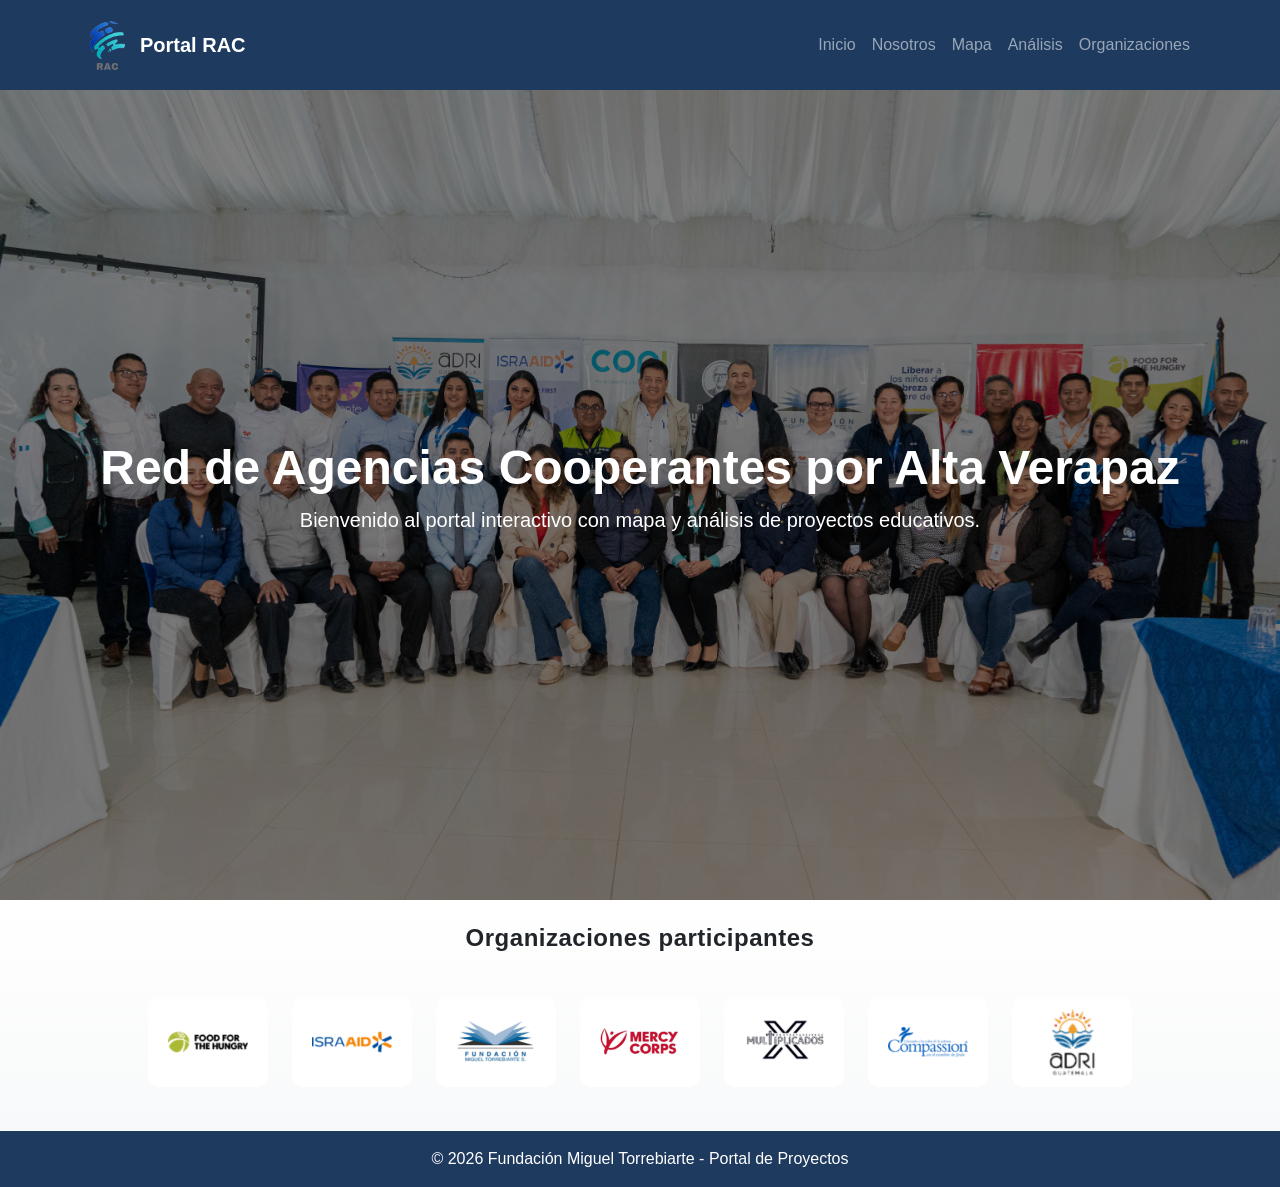
<file: index.html>
<!DOCTYPE html>
<html lang="es">

<head>
    <meta charset="UTF-8">
    <title>Portal de Organizaciones</title>
    <link rel="stylesheet" href="https://cdn.jsdelivr.net/npm/bootstrap@5.3.2/dist/css/bootstrap.min.css">
    <link rel="stylesheet" href="./css/estilos.css">
</head>

<body class="bg-light d-flex flex-column min-vh-100">

    <header>
        <div id="nav-placeholder"></div>
    </header>

    <main class="flex-grow-1">
        <section class="hero-section text-white text-center d-flex align-items-center py-5">
            <div class="container">
                <h2 class="display-5 fw-bold">Red de Agencias Cooperantes por Alta Verapaz</h2>
                <p class="lead">Bienvenido al portal interactivo con mapa y análisis de proyectos educativos.</p>
            </div>
        </section>
        <div class="py-4 bg-white">
            <div class="container text-center">
                <h4 class="fw-bold mb-4">Organizaciones participantes</h4>
                <div id="carouselLogos" class="carousel slide carousel-fade" data-bs-ride="carousel">

                    <div class="carousel-inner">

                        <div class="carousel-item active">
                            <div class="d-flex justify-content-center gap-4 flex-wrap align-items-center">
                                <div class="logo-card">
                                    <img src="images/logos/ffth.png" class="logo-item">
                                </div>
                                <div class="logo-card">
                                    <img src="images/logos/isra.png" class="logo-item">
                                </div>
                                <div class="logo-card">
                                    <img src="images/logos/fmts.png" class="logo-item">
                                </div>
                                <div class="logo-card">
                                    <img src="images/logos/mercy.png" class="logo-item">
                                </div>
                                <div class="logo-card">
                                    <img src="images/logos/multiplicados.png" class="logo-item">
                                </div>
                                <div class="logo-card">
                                    <img src="images/logos/compassion.png" class="logo-item">
                                </div>
                                <div class="logo-card">
                                    <img src="images/logos/adri.png" class="logo-item">
                                </div>

                            </div>
                        </div>
                        <div class="carousel-item">
                            <div class="d-flex justify-content-center gap-4 flex-wrap align-items-center">
                                <div class="logo-card">
                                    <img src="images/logos/coni.png" class="logo-item">
                                </div>
                                <div class="logo-card">
                                    <img src="images/logos/fjbg.png" class="logo-item">
                                </div>
                                <div class="logo-card">
                                    <img src="images/logos/plan.png" class="logo-item">
                                </div>
                                <div class="logo-card">
                                    <img src="images/logos/renace.png" class="logo-item">
                                </div>
                                <div class="logo-card">
                                    <img src="images/logos/puente.png" class="logo-item">
                                </div>
                                <div class="logo-card">
                                    <img src="images/logos/conexion.png" class="logo-item">
                                </div>
                                <div class="logo-card">
                                    <img src="images/logos/edm.png" class="logo-item">
                                </div>
                            </div>
                        </div>
                    </div>
                </div>
            </div>
        </div>

        <script>
            fetch('nav.html')
                .then(response => response.text())
                .then(data => {
                    document.getElementById('nav-placeholder').innerHTML = data;
                })
        </script>

    </main>


    <footer class="bg-primary text-white text-center py-3">
        <p class="mb-0">© 2026 Fundación Miguel Torrebiarte - Portal de Proyectos</p>
    </footer>

    <script src="https://cdn.jsdelivr.net/npm/bootstrap@5.3.2/dist/js/bootstrap.bundle.min.js"></script>

</body>

</html>
</file>
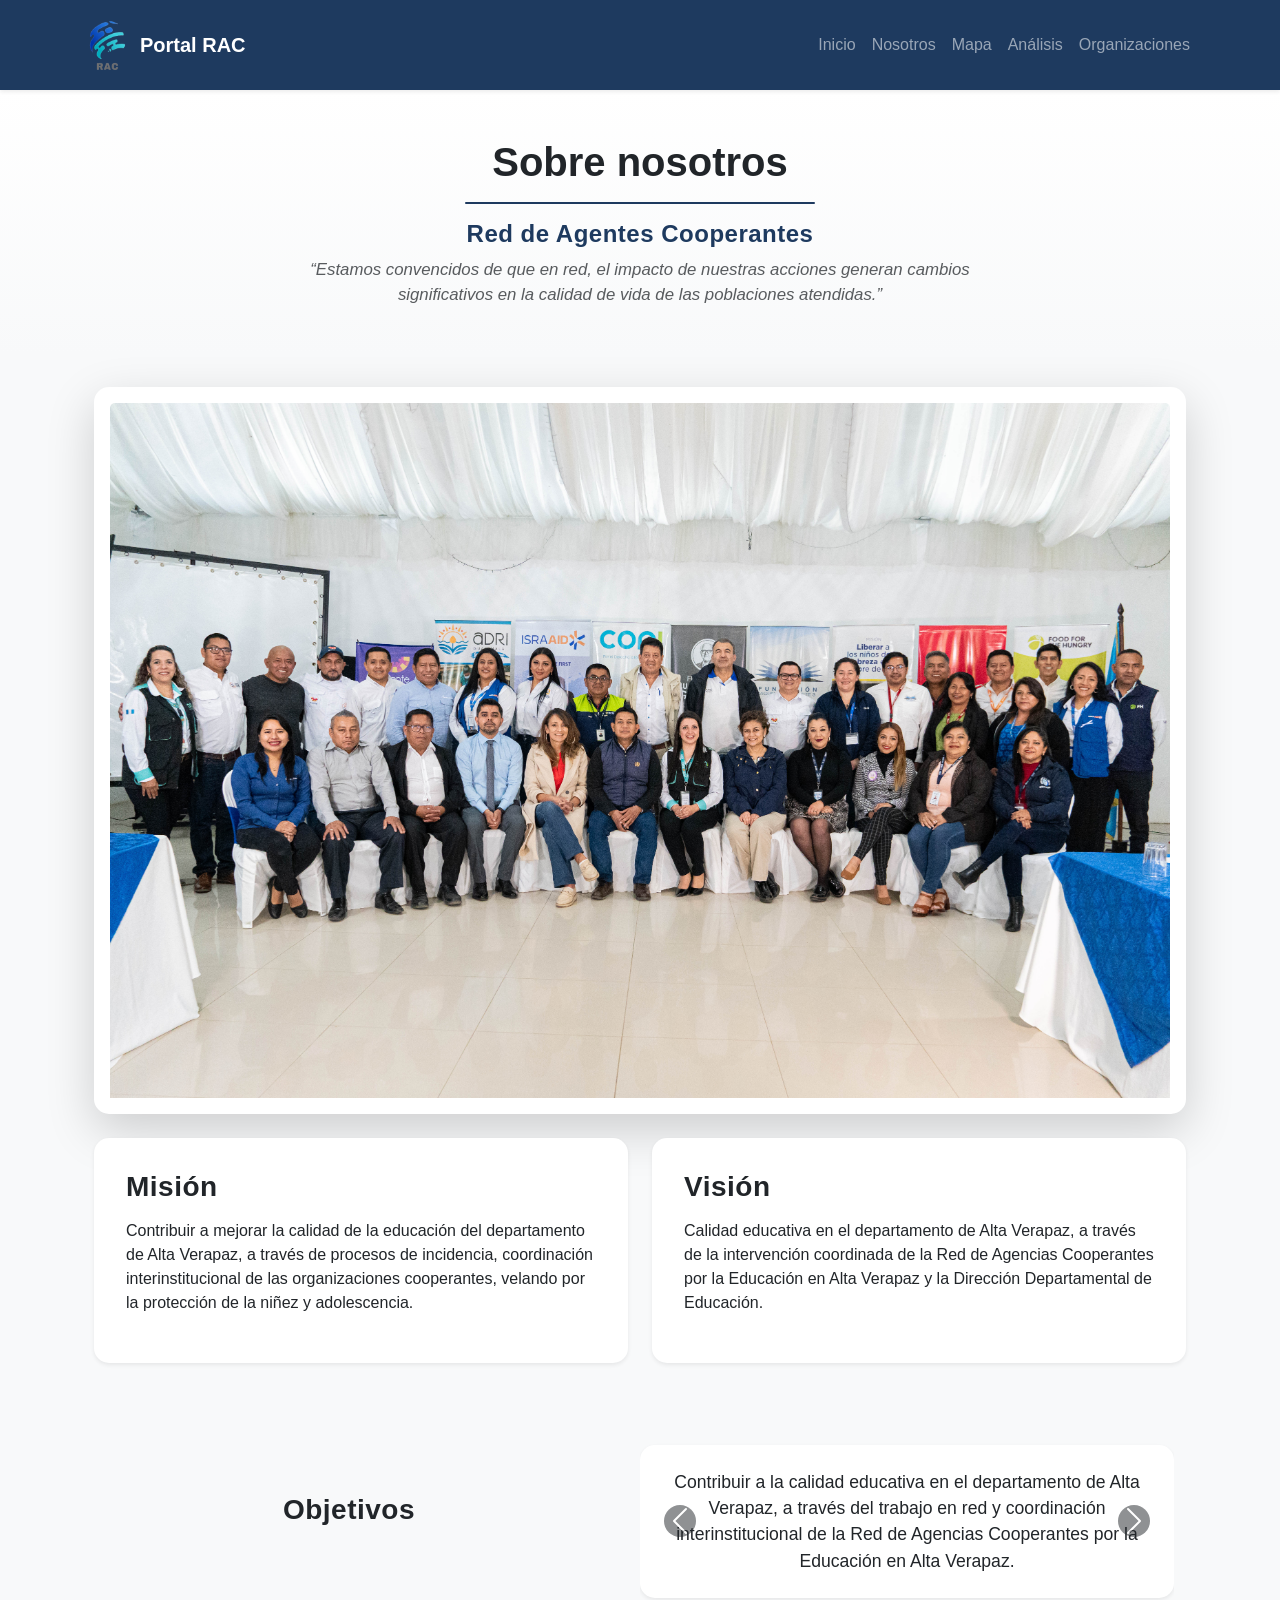
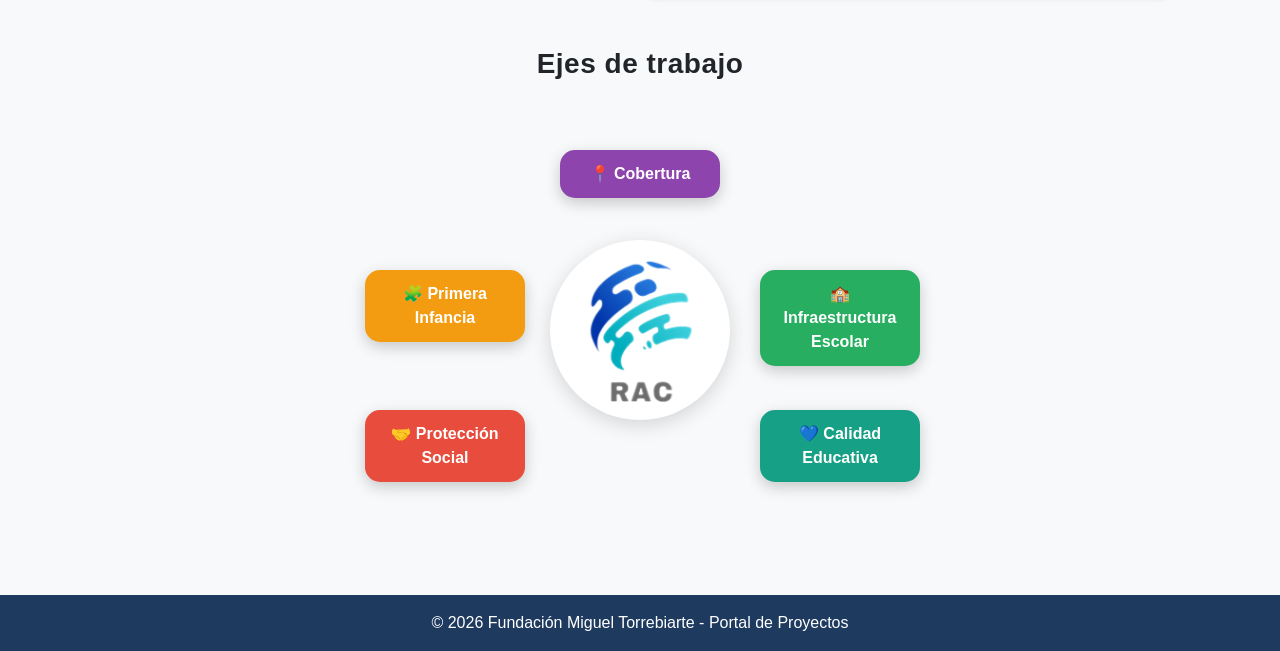
<file: about.html>
<!DOCTYPE html>
<html lang="es">

<head>
    <meta charset="UTF-8">
    <title>Sobre nosotros</title>
    <link rel="stylesheet" href="https://cdn.jsdelivr.net/npm/bootstrap@5.3.2/dist/css/bootstrap.min.css">
    <link rel="stylesheet" href="./css/estilos.css">
</head>

<body class="bg-light d-flex flex-column min-vh-100">

    <header>
        <div id="nav-placeholder"></div>
    </header>

    <section class="py-5 text-center bg-white">
        <div class="container">
            <h1 class="fw-bold">Sobre nosotros</h1>
            <div class="divider mx-auto my-3"></div>
            <h4 class="titulo-sub">Red de Agentes Cooperantes</h4>
            <p class="text-muted frase">“Estamos convencidos de que en red, el impacto de nuestras acciones generan
                cambios
                significativos en la calidad de vida de las poblaciones atendidas.”​</p>
        </div>
    </section>

    <main class="container my-4">
        <div class="container my-2">
            <div class="card shadow-lg border-0">
                <div class="card-body">
                    <img src="./images/fondo.jpeg" class="card-img-top" alt="RAC">
                </div>
            </div>
        </div>

        <!--MISION/VISION-->
        <div class="container my-4">
            <div class="row g-4">
                <div class="col-12 col-md-6">
                    <div class="card shadow-sm h-100 p-3">
                        <div class="card-body">
                            <h3 class="fw-bold">Misión</h3>
                            <p class="mt-3">Contribuir a mejorar la calidad de la educación del departamento de Alta
                                Verapaz, a
                                través de
                                procesos de
                                incidencia, coordinación interinstitucional de las organizaciones cooperantes, velando
                                por
                                la
                                protección
                                de la niñez y adolescencia.
                            </p>
                        </div>
                    </div>
                </div>
                <div class="col-12 col-md-6">
                    <div class="card shadow-sm h-100 p-3">
                        <div class="card-body">
                            <h3 class="fw-bold">Visión</h3>
                            <p class="mt-3">Calidad educativa en el departamento de Alta Verapaz, a través de la
                                intervención coordinada de la Red de
                                Agencias Cooperantes por la Educación en Alta Verapaz y la Dirección Departamental de
                                Educación.
                            </p>
                        </div>
                    </div>
                </div>
            </div>
        </div>

        <!--OBJETIVOS-->

        <div class="row mt-5">
            <div class="row g-6">
                <div class="col-12 col-md-6">
                    <div class="h-100 d-flex align-items-center justify-content-center">
                        <h3 class="text-center fw-bold mb-4">Objetivos</h3>
                    </div>
                </div>
                <div class="col-12 col-md-6">
                    <div id="carouselObjetivos" class="carousel slide carousel-fade" data-bs-ride="carousel"
                        data-bs-interval="5000">
                        <div class="carousel-inner">
                            <div class="carousel-item active">
                                <div class="card shadow-sm p-4 text-center">
                                    <p>Contribuir a la calidad educativa en el departamento de Alta Verapaz, a
                                        través
                                        del
                                        trabajo en red y coordinación interinstitucional de la Red de Agencias
                                        Cooperantes
                                        por
                                        la Educación en Alta Verapaz.</p>
                                </div>
                            </div>
                            <div class="carousel-item">
                                <div class="card shadow-sm text-center p-4">
                                    <p>Establecer un marco de trabajo conjunto entre diferentes organizaciones para
                                        compartir
                                        recursos, mejores prácticas y experiencias en la implementación de programas
                                        educativos.
                                    </p>
                                </div>
                            </div>
                            <div class="carousel-item">
                                <div class="card shadow-sm text-center p-4">
                                    <p>Crear estrategias para garantizar que todos los estudiantes,
                                        independientemente
                                        de su
                                        contexto socioeconómico, origen étnico o capacidades diferentes, tengan
                                        acceso a
                                        una
                                        educación de calidad.</p>
                                </div>
                            </div>
                            <div class="carousel-item">
                                <div class="card shadow-sm text-center p-4">
                                    <p>Organizar talleres, conferencias y encuentros que permitan el intercambio de
                                        experiencias
                                        y conocimientos entre las diferentes agencias y profesionales del sector
                                        educativo.
                                    </p>
                                </div>
                            </div>
                        </div>
                        <button class="carousel-control-prev" type="button" data-bs-target="#carouselObjetivos"
                            data-bs-slide="prev">
                            <span class="carousel-control-prev-icon bg-dark rounded-circle p-3"></span>
                        </button>

                        <button class="carousel-control-next" type="button" data-bs-target="#carouselObjetivos"
                            data-bs-slide="next">
                            <span class="carousel-control-next-icon bg-dark rounded-circle p-3"></span>
                        </button>

                    </div>
                </div>
            </div>
        </div>

        <!--EJES-->

        <div class="container my-3 text-center">
            <div class="h-100 d-flex align-items-center justify-content-center">
                <h3 class="text-center fw-bold mb-4">Ejes de trabajo</h3>
            </div>
            <div class="radial-container">

                <div class="centro">
                    <img src="images/logo2.png" alt="RAC">
                </div>

                <div class="eje eje1">📍 Cobertura</div>
                <div class="eje eje2">🏫 Infraestructura Escolar</div>
                <div class="eje eje3">💙 Calidad Educativa</div>
                <div class="eje eje4">🤝 Protección Social</div>
                <div class="eje eje5">🧩 Primera Infancia</div>

            </div>
        </div>
    </main>
    <script>
        fetch('nav.html')
            .then(response => response.text())
            .then(data => {
                document.getElementById('nav-placeholder').innerHTML = data;
            })
    </script>


    <footer class="bg-primary text-white text-center py-3">
        <p class="mb-0">© 2026 Fundación Miguel Torrebiarte - Portal de Proyectos</p>
    </footer>

    <script src="https://cdn.jsdelivr.net/npm/bootstrap@5.3.2/dist/js/bootstrap.bundle.min.js"></script>
</body>

</html>
</file>
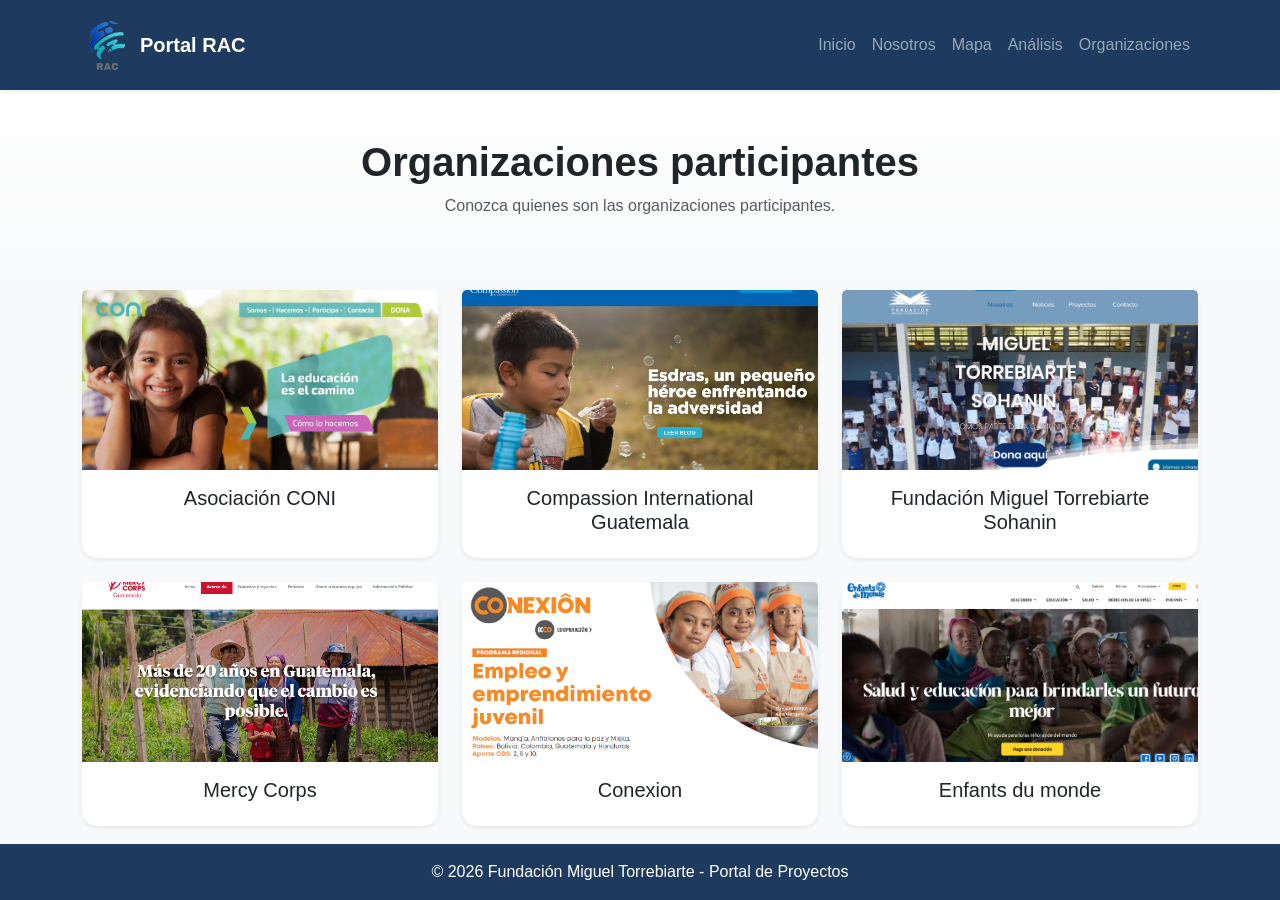
<file: organizaciones.html>
<html>

<head>
  <meta charset='UTF-8'>
  <title>Organizaciones participantes</title>
  <link rel="stylesheet" href="https://cdn.jsdelivr.net/npm/bootstrap@5.3.2/dist/css/bootstrap.min.css">
  <link rel="stylesheet" href="./css/estilos.css">
</head>

<body class="bg-light d-flex flex-column min-vh-100">

  <header>
    <div id="nav-placeholder"></div>
  </header>


  <section class="py-5 text-center bg-white">
    <div class="container">
      <h1 class="fw-bold">Organizaciones participantes</h1>
      <p class="text-muted">Conozca quienes son las organizaciones participantes.</p>
    </div>
  </section>

  <main class="flex-grow-1">
    <div class="container my-2">
      <div class="row g-4">

        <div class="col-12 col-md-6 col-lg-4">
          <div class="card card-hover shadow-sm h-100 position-relative">
            <img src="./images/asoconi.png" class="card-img-top img-org" alt="Asociación CONI">
            <div class="card-body text-center">
              <h5 class="card-title">Asociación CONI</h5>
              <a href="organizaciones/org_1.html" class="stretched-link"></a>
            </div>
          </div>
        </div>

        <div class="col-12 col-md-6 col-lg-4">
          <div class="card card-hover shadow-sm h-100 position-relative">
            <img src="./images/compassion.png" class="card-img-top img-org" alt="Compassion International Guatemala">
            <div class="card-body text-center">
              <h5 class="card-title">Compassion International Guatemala</h5>
              <a href="organizaciones/org_2.html" class="stretched-link"></a>
            </div>
          </div>
        </div>

        <div class="col-12 col-md-6 col-lg-4">
          <div class="card card-hover shadow-sm h-100 position-relative">
            <img src="./images/Fmts.png" class="card-img-top img-org" alt="Fundación Miguel Torrebiarte Sohanin">
            <div class="card-body text-center">
              <h5 class="card-title">Fundación Miguel Torrebiarte Sohanin</h5>
              <a href="organizaciones/org_3.html" class="stretched-link"></a>
            </div>
          </div>
        </div>

        <div class="col-12 col-md-6 col-lg-4">
          <div class="card card-hover shadow-sm h-100 position-relative">
            <img src="./images/mercycorps.png" class="card-img-top img-org" alt="Mercy Corps">
            <div class="card-body text-center">
              <h5 class="card-title">Mercy Corps</h5>
              <a href="organizaciones/org_5.html" class="stretched-link"></a>
            </div>
          </div>
        </div>

        <div class="col-12 col-md-6 col-lg-4">
          <div class="card card-hover shadow-sm h-100 position-relative">
            <img src="./images/conexion.png" class="card-img-top img-org" alt="Conexion">
            <div class="card-body text-center">
              <h5 class="card-title">Conexion</h5>
              <a href="organizaciones/org_6.html" class="stretched-link"></a>
            </div>
          </div>
        </div>

        <div class="col-12 col-md-6 col-lg-4">
          <div class="card card-hover shadow-sm h-100 position-relative">
            <img src="./images/edm.png" class="card-img-top img-org" alt="Enfants du monde">
            <div class="card-body text-center">
              <h5 class="card-title">Enfants du monde</h5>
              <a href="organizaciones/org_6.html" class="stretched-link"></a>
            </div>
          </div>
        </div>

      </div>
    </div>

    <script>
      fetch('nav.html')
        .then(response => response.text())
        .then(data => {
          document.getElementById('nav-placeholder').innerHTML = data;
        })
    </script>
  </main>

  <footer class="bg-primary text-white text-center py-3">
    <p class="mb-0">© 2026 Fundación Miguel Torrebiarte - Portal de Proyectos</p>
  </footer>

  <script src="https://cdn.jsdelivr.net/npm/bootstrap@5.3.2/dist/js/bootstrap.bundle.min.js"></script>

</body>

</html>
</file>
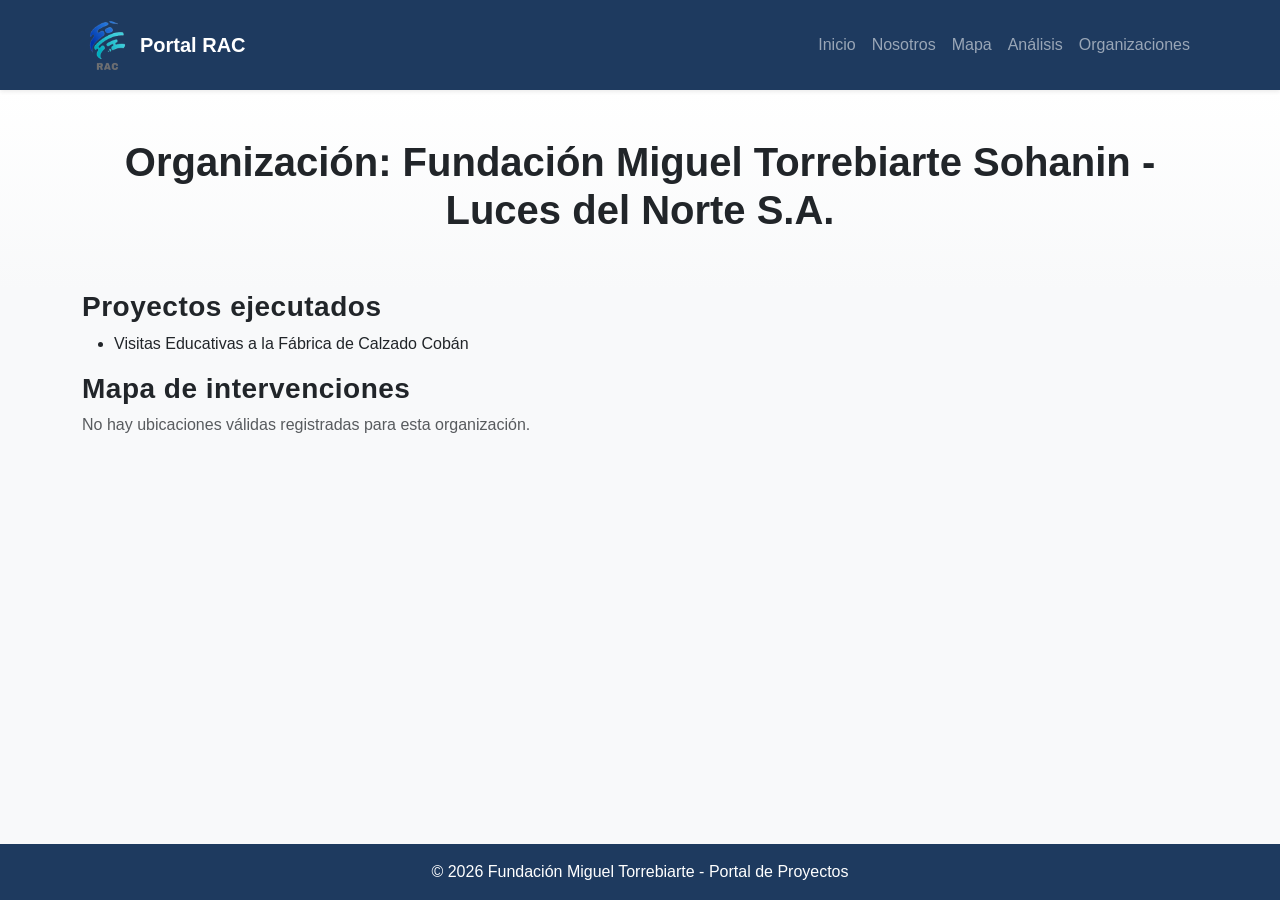
<file: organizaciones/org_4.html>
<!DOCTYPE html>
<html lang="es">

<head>
    <meta charset="UTF-8">
    <meta name="viewport" content="width=device-width, initial-scale=1.0">
    <title>Fundación Miguel Torrebiarte Sohanin - Luces del Norte S.A.</title>
    <link rel="stylesheet" href="https://cdn.jsdelivr.net/npm/bootstrap@5.3.2/dist/css/bootstrap.min.css">
    <link rel="stylesheet" href="../css/estilos.css">

</head>

<body class="bg-light d-flex flex-column min-vh-100">
    <header>
        <div id="nav-placeholder"></div>
    </header>

    <main class="flex-grow-1">
        <section class="py-5 text-center bg-white">
            <div class="container">
                <h1 class="fw-bold">Organización: Fundación Miguel Torrebiarte Sohanin - Luces del Norte S.A.</h1>
            </div>
        </section>

        <div class="container">
            <section>
                <h3 class="fw-bold">Proyectos ejecutados</h3>
                <ul>
                    <li>Visitas Educativas a la Fábrica de Calzado Cobán</li>
                </ul>

                <h3 class="fw-bold">Mapa de intervenciones</h3>
                <p class="text-muted">No hay ubicaciones válidas registradas para esta organización.</p>

            </section>
            <script>
                fetch('../organizaciones/nav.html')
                    .then(response => response.text())
                    .then(data => {
                        document.getElementById('nav-placeholder').innerHTML = data;
                    })
            </script>
        </div>
    </main>

    <footer class="bg-primary text-white text-center py-3">
        <p class="mb-0">© 2026 Fundación Miguel Torrebiarte - Portal de Proyectos</p>
    </footer>

    <script src="https://cdn.jsdelivr.net/npm/bootstrap@5.3.2/dist/js/bootstrap.bundle.min.js"></script>



</body>

</html>
</file>
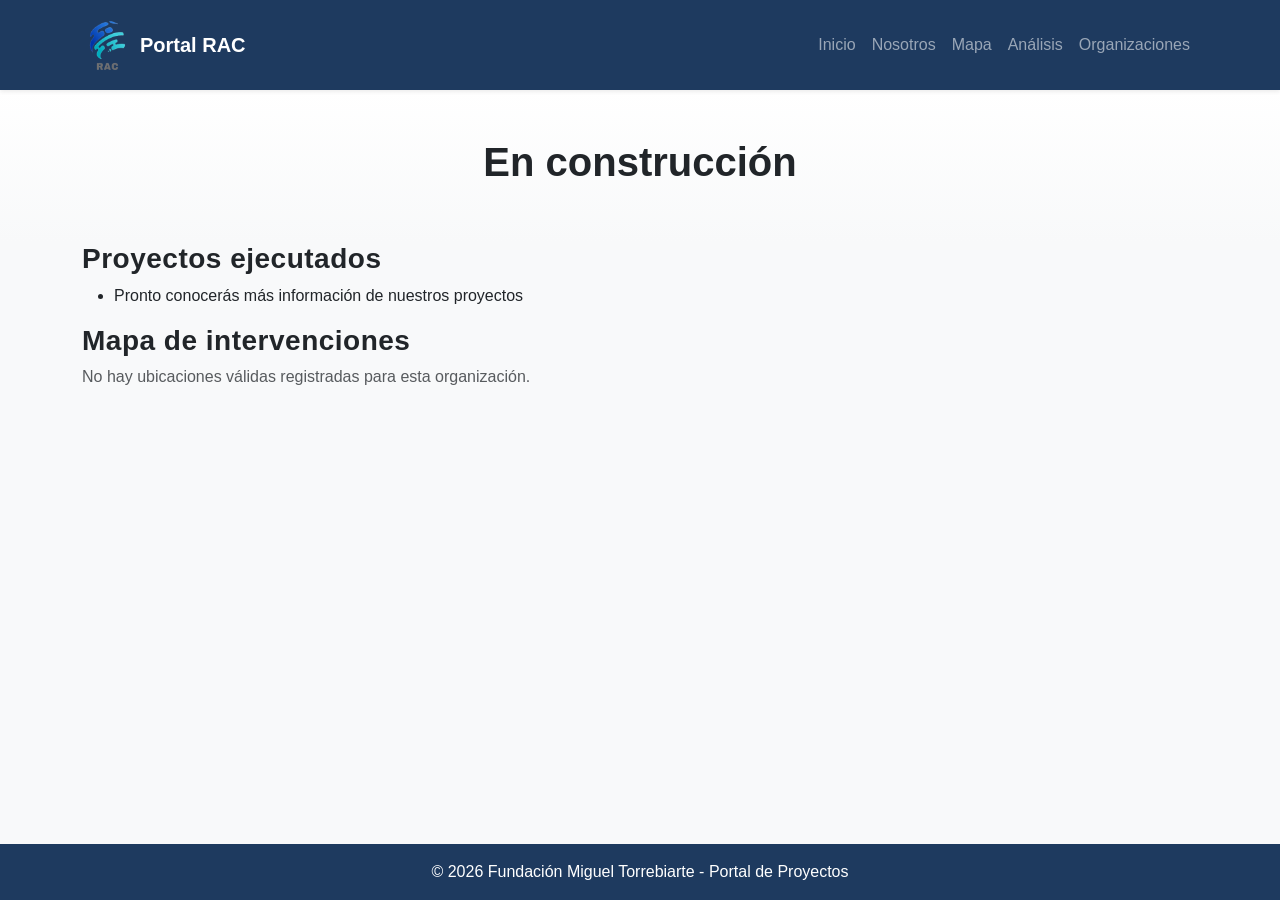
<file: organizaciones/org_6.html>
<!DOCTYPE html>
<html lang="en">

<head>
    <meta charset="UTF-8">
    <meta name="viewport" content="width=device-width, initial-scale=1.0">
    <title>Mercy Corps</title>
    <link rel="stylesheet" href="https://cdn.jsdelivr.net/npm/bootstrap@5.3.2/dist/css/bootstrap.min.css">
    <link rel="stylesheet" href="../css/estilos.css">
</head>

<body class="bg-light d-flex flex-column min-vh-100">
    <header>
        <div id="nav-placeholder"></div>
    </header>

    <main class="flex-grow-1">
        <section class="py-5 text-center bg-white">
            <div class="container">
                <h1 class="fw-bold">En construcción</h1>
            </div>
        </section>

        <div class="container">
            <section>
                <h3 class="fw-bold">Proyectos ejecutados</h3>
                <ul>
                    <li>Pronto conocerás más información de nuestros proyectos</li>
                </ul>

                <h3 class="fw-bold">Mapa de intervenciones</h3>
                <p class="text-muted">No hay ubicaciones válidas registradas para esta organización.</p>

            </section>
        </div>
        <script>
            fetch('../organizaciones/nav.html')
                .then(response => response.text())
                .then(data => {
                    document.getElementById('nav-placeholder').innerHTML = data;
                })
        </script>
    </main>

    <footer class="bg-primary text-white text-center py-3">
        <p class="mb-0">© 2026 Fundación Miguel Torrebiarte - Portal de Proyectos</p>
    </footer>

    <script src="https://cdn.jsdelivr.net/npm/bootstrap@5.3.2/dist/js/bootstrap.bundle.min.js"></script>

</body>

</html>
</file>
<file: css/estilos.css>
body {
    margin: 0;
    font-family: Arial, sans-serif;
}

.navbar {
    justify-content: space-between;
    background-color: #1e3a5f;
    padding: 15px 40px;
}

.bg-primary {
    background-color: #1e3a5f !important;
}

.hero-section {
    background-image: url("../images/fondo.jpeg");
    background-size: cover;
    background-position: center;
    background-repeat: no-repeat;
    height: 90vh;
    position: relative;
}

.hero-section::before {
    content: "";
    position: absolute;
    top: 0;
    left: 0;
    right: 0;
    bottom: 0;
    background: rgba(0, 0, 0, 0.5);
}

.hero-section .container {
    position: relative;
    z-index: 2;
}

.card-hover {
    transition: transform 0.2s ease, box-shadow 0.2s ease;
}

.card-hover:hover {
    transform: translateY(-5px);
    transition: 0.3s ease;
}

.img-org {
    height: 180px;
    object-fit: cover;
    width: 100%;
}

.card {
    border: none;
    border-radius: 15px;
}

#map {
    width: 100%;
    height: 600px;
    margin-top: 20px;
}

#carouselLogos {
    padding: 20px 0;
}

.logo-item {
    max-height: 100px;
}

.logo-card {
    background: #fff;
    padding: 15px 20px;
    border-radius: 12px;
    display: flex;
    align-items: center;
    justify-content: center;
    min-width: 120px;
    height: 90px;
    transition: all 0.3s ease;
}

.logo-card:hover {
    transform: translateY(-5px) scale(1.05);
    box-shadow: 0 6px 18px rgba(0, 0, 0, 0.15);
}

.bg-white {
    background: linear-gradient(to bottom, #ffffff, #f8f9fa);
}

#carouselObjetivos {
    min-height: 220px;
}

#carouselObjetivos .carousel-inner {
    overflow: hidden;
}

#carouselObjetivos .carousel-item {
    min-height: 220px;
    display: flex;
    align-items: center;
    justify-content: center;
}

#carouselObjetivos .card {
    border-radius: 15px;
    min-height: 140px;
    max-width: 600px;
    width: 100%;
    margin: auto;
    text-align: center;
    box-shadow: 0 10px 25px rgba(0, 0, 0, 0.15);
}

#carouselObjetivos p {
    margin: 0;
    font-size: 1.1rem;
}

h3,
h4 {
    letter-spacing: 0.5px;
}

.divider {
    width: 350px;
    height: 2px;
    background: #1e3a5f;
    border-radius: 5px;
}

.titulo-sub {
    font-weight: 600;
    color: #1e3a5f;
    margin-top: 10px;
}

.frase {
    max-width: 700px;
    margin: 0 auto;
    font-style: italic;
    font-size: 1.05rem;
}

.radial-container {
    position: relative;
    width: 100%;
    max-width: 450px;
    height: 450px;
    margin: auto;
}

.centro {
    position: absolute;
    top: 50%;
    left: 50%;
    transform: translate(-50%, -50%);
    width: 180px;
    height: 180px;
    background: white;
    border-radius: 50%;
    display: flex;
    align-items: center;
    justify-content: center;
    box-shadow: 0 5px 20px rgba(0, 0, 0, 0.15);
    z-index: 2;
}

.centro img {
    max-width: 80%;
}

.eje {
    position: absolute;
    top: 50%;
    left: 50%;
    transform-origin: center;
    width: 160px;
    padding: 12px;
    border-radius: 15px;
    color: white;
    font-weight: bold;
    text-align: center;
    box-shadow: 0 5px 15px rgba(0, 0, 0, 0.2);
}

.eje1 {
    background: #8e44ad;
    transform: translate(-50%, -180px);
}

.eje2 {
    background: #27ae60;
    transform: translate(120px, -60px);
}

.eje3 {
    background: #16a085;
    transform: translate(120px, 80px);
}

.eje4 {
    background: #e74c3c;
    transform: translate(-275px, 80px);
}

.eje5 {
    background: #f39c12;
    transform: translate(-275px, -60px);
}
</file>
